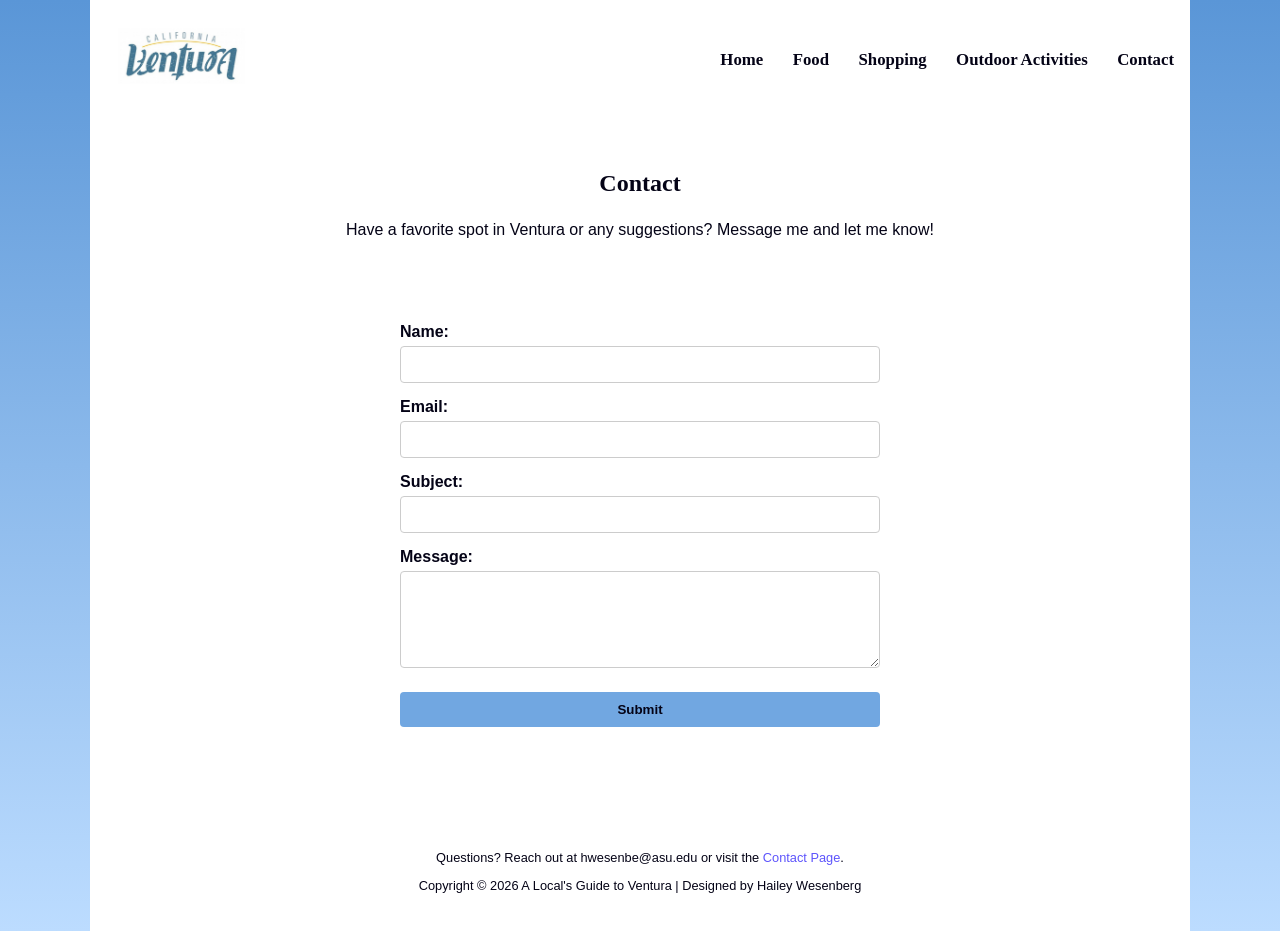
<file: contact.html>
<!DOCTYPE html>
<html lang="en">
<head>
    <meta charset="UTF-8">
    <title>A Local's Guide to Ventura | Contact</title>
    <meta name="viewport" content="width=device-width, initial-scale=1.0">
    <meta name="description" content="Contact A Local's Guide to Ventura. Send questions, suggestions, or recommendations through the contact form.">
    <meta name="keywords" content="Contact Ventura guide, Ventura local recommendations">
    <meta name="author" content="Hailey Wesenberg">
    <link rel="stylesheet" type="text/css" href="styles.css">
<script async src="https://www.googletagmanager.com/gtag/js?id=G-YE1SE7E9MG"></script>
<script>
  window.dataLayer = window.dataLayer || [];
  function gtag(){dataLayer.push(arguments);}
  gtag('js', new Date());

  gtag('config', 'G-YE1SE7E9MG');
</script>
</head>

<body>

<div id="wrapper">

<header>
     <h1>
        <img src="logo.jpg" alt="A Local's Guide to Ventura Logo">
    </h1>
    <nav>
        <ul>
            <li><a href="index.html">Home</a></li>
            <li><a href="food.html">Food</a></li>
            <li><a href="shopping.html">Shopping</a></li>
            <li><a href="outdooractivities.html">Outdoor Activities</a></li>
            <li><a href="contact.html">Contact</a></li>
        </ul>
    </nav>
</header>
    <main>

    <h2 class="page-title">Contact</h2>
    <p class="intro">
        Have a favorite spot in Ventura or any suggestions? Message me and let me know!
    </p>
    <form class="contact-form" action="#" method="post">

        <label for="name">Name:</label>
        <input type="text" id="name" name="name" required>

        <label for="email">Email:</label>
        <input type="email" id="email" name="email" required>

        <label for="subject">Subject:</label>
        <input type="text" id="subject" name="subject">

        <label for="message">Message:</label>
        <textarea id="message" name="message" rows="5" required></textarea>

        <input type="submit" value="Submit">
    </form>
</main>
        <footer>
            <p>
                Questions? Reach out at hwesenbe@asu.edu or visit the <a href="contact.html">Contact Page</a>.
            </p>
            <p>Copyright &copy; 2026 A Local's Guide to Ventura | Designed by Hailey Wesenberg</p>
        </footer>
        </div>
    </body>
</html>
</file>
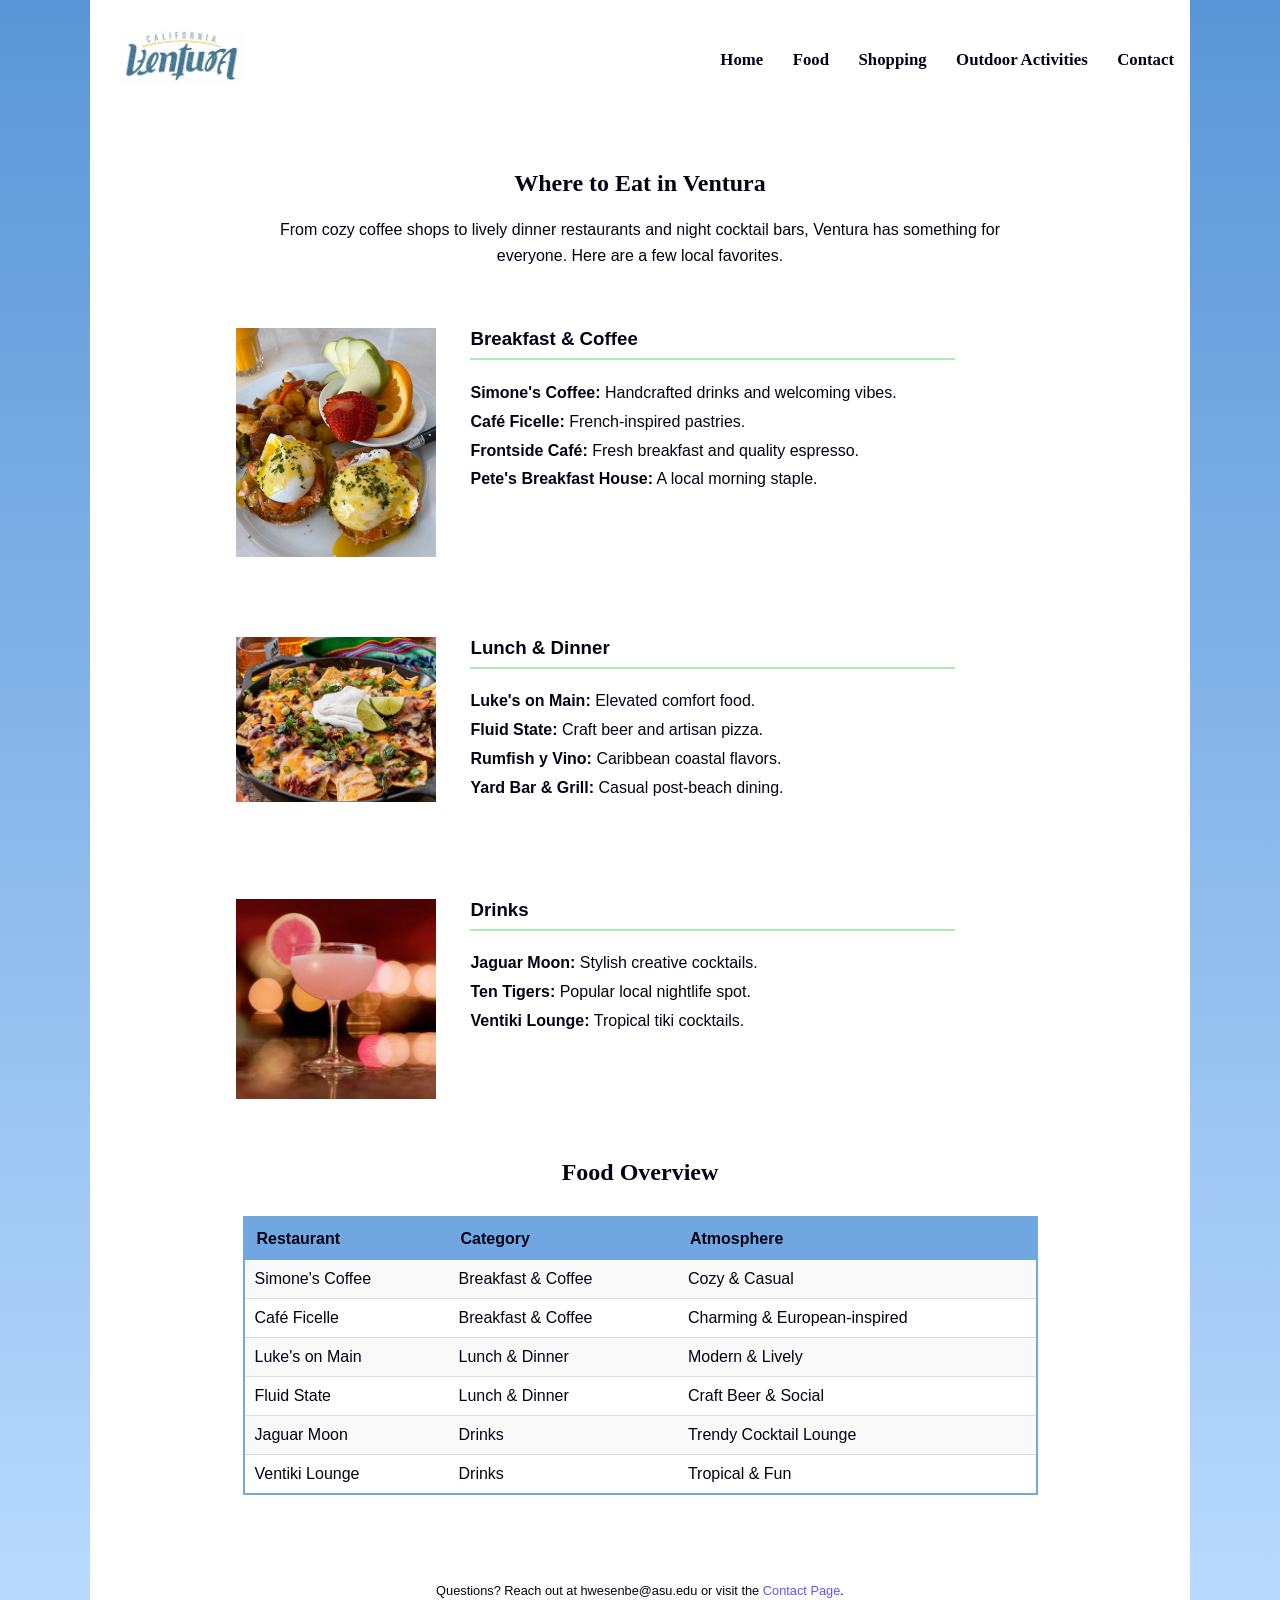
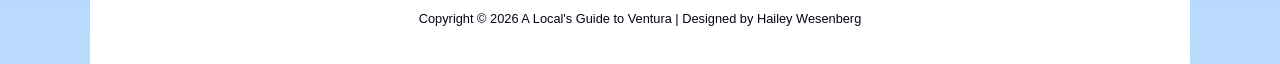
<file: food.html>
<!DOCTYPE html>
<html lang="en">
<head>
    <meta charset="UTF-8">
    <title>A Local's Guide to Ventura | Food</title>
    <meta name="description" content="Explore the best breakfast, lunch, dinner, and coffee spots in Ventura, California. A guide to local favorites and hidden gems.">
    <meta name="keywords" content="Ventura restaurants, Ventura coffee, Ventura breakfast, Ventura dining">
    <meta name="author" content="Hailey Wesenberg">
    <meta name="viewport" content="width=device-width, initial-scale=1.0">
    <link rel="stylesheet" type="text/css" href="styles.css">
<script async src="https://www.googletagmanager.com/gtag/js?id=G-YE1SE7E9MG"></script>
<script>
  window.dataLayer = window.dataLayer || [];
  function gtag(){dataLayer.push(arguments);}
  gtag('js', new Date());

  gtag('config', 'G-YE1SE7E9MG');
</script>
</head>
<body>
<div id="wrapper">
<header>
     <h1>
        <img src="logo.jpg" alt="A Local's Guide to Ventura Logo">
    </h1>
    <nav>
        <ul>
            <li><a href="index.html">Home</a></li>
            <li><a href="food.html">Food</a></li>
            <li><a href="shopping.html">Shopping</a></li>
            <li><a href="outdooractivities.html">Outdoor Activities</a></li>
            <li><a href="contact.html">Contact</a></li>
        </ul>
    </nav>
</header>

<main>
    <h2>Where to Eat in Ventura</h2>

    <p class="intro">
        From cozy coffee shops to lively dinner restaurants and night cocktail
        bars, Ventura has something for everyone. Here are a few local favorites.
    </p>

    <section class="food-row">
        <img src="breakfast.jpg" alt="Breakfast and coffee in Ventura">

        <div class="food-text">
            <h3>Breakfast & Coffee</h3>
            <ul>
                <li><strong>Simone's Coffee:</strong> Handcrafted drinks and welcoming vibes.</li>
                <li><strong>Café Ficelle:</strong> French-inspired pastries.</li>
                <li><strong>Frontside Café:</strong> Fresh breakfast and quality espresso.</li>
                <li><strong>Pete's Breakfast House:</strong> A local morning staple.</li>
            </ul>
        </div>
    </section>

    <section class="food-row">
        <img src="lunch.jpg" alt="Lunch and dinner in Ventura">

        <div class="food-text">
            <h3>Lunch & Dinner</h3>
            <ul>
                <li><strong>Luke's on Main:</strong> Elevated comfort food.</li>
                <li><strong>Fluid State:</strong> Craft beer and artisan pizza.</li>
                <li><strong>Rumfish y Vino:</strong> Caribbean coastal flavors.</li>
                <li><strong>Yard Bar & Grill:</strong> Casual post-beach dining.</li>
            </ul>
        </div>
    </section>

    <section class="food-row">
        <img src="drinks.jpg" alt="Ventura cocktail bars">

        <div class="food-text">
            <h3>Drinks</h3>
            <ul>
                <li><strong>Jaguar Moon:</strong> Stylish creative cocktails.</li>
                <li><strong>Ten Tigers:</strong> Popular local nightlife spot.</li>
                <li><strong>Ventiki Lounge:</strong> Tropical tiki cocktails.</li>
            </ul>
        </div>
    </section>

        <h3 class="table-title">Food Overview</h3>
    <table>
        <tr>
            <th>Restaurant</th>
            <th>Category</th>
            <th>Atmosphere</th>
        </tr>
        <tr>
            <td>Simone's Coffee</td>
            <td>Breakfast & Coffee</td>
            <td>Cozy & Casual</td>
        </tr>
        <tr>
            <td>Café Ficelle</td>
            <td>Breakfast & Coffee</td>
            <td>Charming & European-inspired</td>
        </tr>
        <tr>
            <td>Luke's on Main</td>
            <td>Lunch & Dinner</td>
            <td>Modern & Lively</td>
        </tr>
        <tr>
            <td>Fluid State</td>
            <td>Lunch & Dinner</td>
            <td>Craft Beer & Social</td>
        </tr>
        <tr>
            <td>Jaguar Moon</td>
            <td>Drinks</td>
            <td>Trendy Cocktail Lounge</td>
        </tr>
        <tr>
            <td>Ventiki Lounge</td>
            <td>Drinks</td>
            <td>Tropical & Fun</td>
        </tr>
    </table>
    </main>
        <footer>
            <p>
                Questions? Reach out at hwesenbe@asu.edu or visit the <a href="contact.html">Contact Page</a>.
            </p>
            <p>Copyright &copy; 2026 A Local's Guide to Ventura | Designed by Hailey Wesenberg</p>
        </footer>
    </div> 
    </body>
</html>
</file>
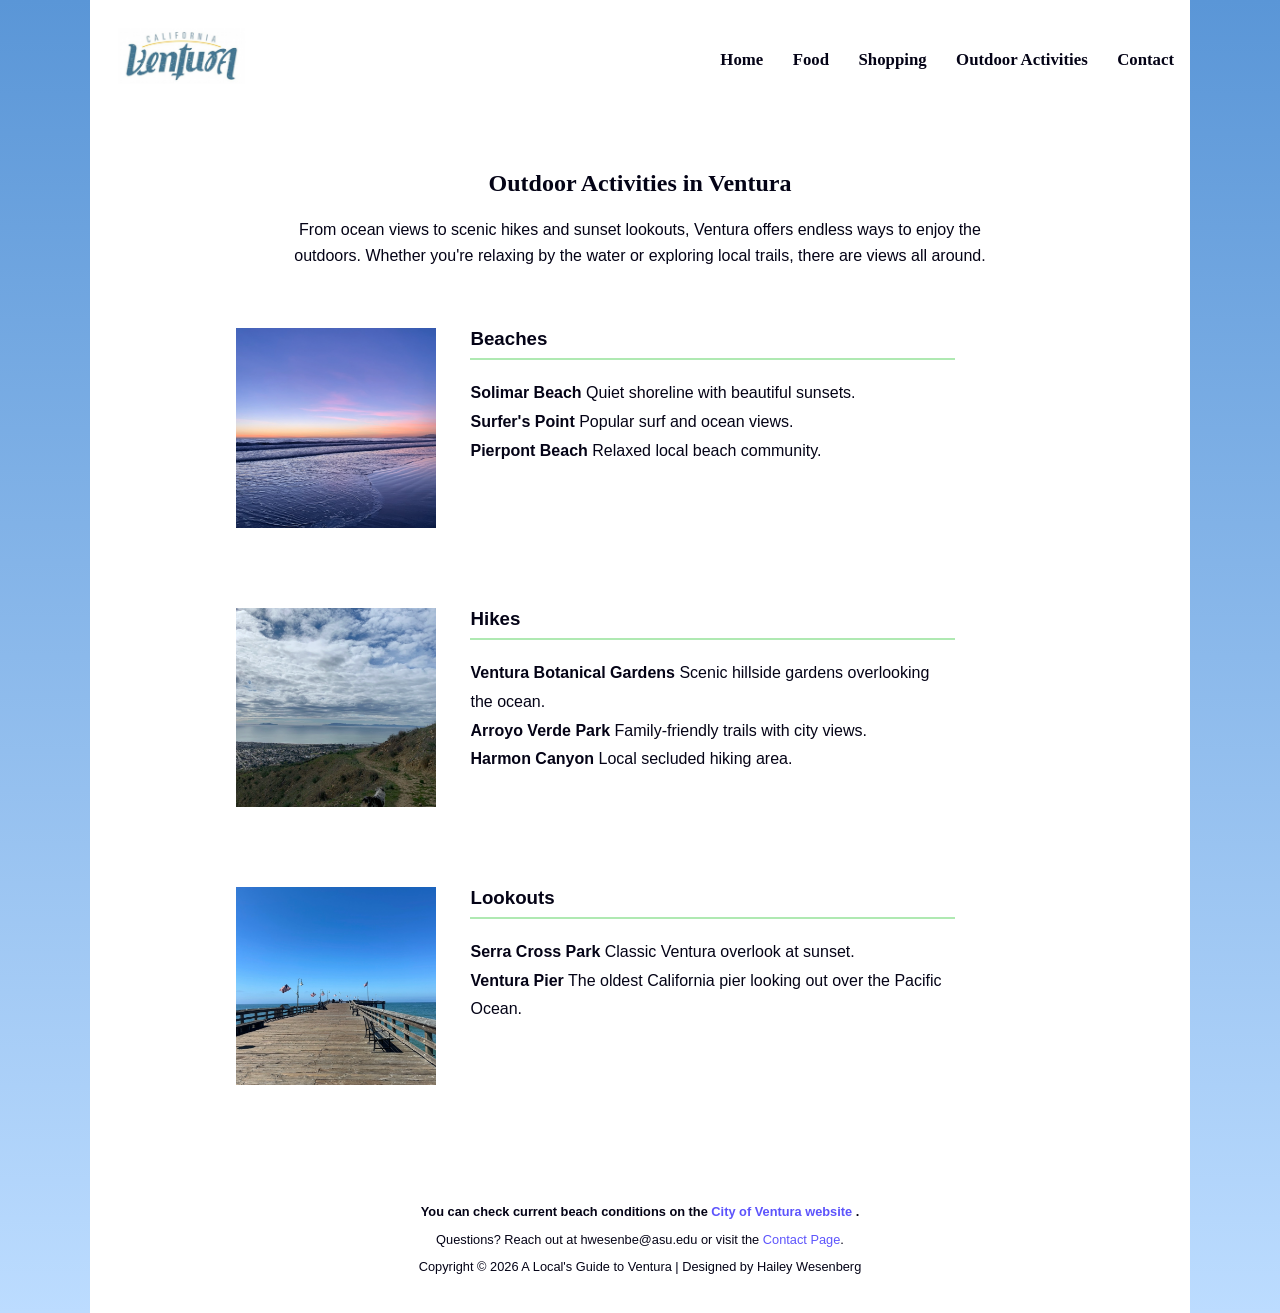
<file: outdooractivities.html>
<!DOCTYPE html>
<html lang="en">
<head>
    <meta charset="UTF-8">
    <title>A Local's Guide to Ventura | Outdoor Activities</title>
    <meta name="viewport" content="width=device-width, initial-scale=1.0">
    <meta name="description" content="Experience Ventura's beaches, hiking trails, and scenic lookouts. A local guide to outdoor activities in Ventura, California.">
    <meta name="keywords" content="Ventura beaches, Ventura hiking, Ventura lookouts, Ventura outdoor activities">
    <meta name="author" content="Hailey Wesenberg">
    <link rel="stylesheet" type="text/css" href="styles.css">
<script async src="https://www.googletagmanager.com/gtag/js?id=G-YE1SE7E9MG"></script>
<script>
  window.dataLayer = window.dataLayer || [];
  function gtag(){dataLayer.push(arguments);}
  gtag('js', new Date());

  gtag('config', 'G-YE1SE7E9MG');
</script>
</head>

<body>

<div id="wrapper">

<header>
     <h1>
        <img src="logo.jpg" alt="A Local's Guide to Ventura Logo">
    </h1>
    <nav>
        <ul>
            <li><a href="index.html">Home</a></li>
            <li><a href="food.html">Food</a></li>
            <li><a href="shopping.html">Shopping</a></li>
            <li><a href="outdooractivities.html">Outdoor Activities</a></li>
            <li><a href="contact.html">Contact</a></li>
        </ul>
    </nav>
</header>
<main>

    <h2>Outdoor Activities in Ventura</h2>

    <p class="intro">
        From ocean views to scenic hikes and sunset lookouts, Ventura offers
        endless ways to enjoy the outdoors. Whether you're relaxing by the water
        or exploring local trails, there are views all around.
    </p>

    <section class="food-row">
        <img src="beach.jpg" alt="Ventura beaches">

        <div class="food-text">
            <h3>Beaches</h3>
            <ul>
                <li><strong>Solimar Beach</strong> Quiet shoreline with beautiful sunsets.</li>
                <li><strong>Surfer's Point</strong> Popular surf and ocean views.</li>
                <li><strong>Pierpont Beach</strong> Relaxed local beach community.</li>
            </ul>
        </div>
    </section>

    <section class="food-row">
        <img src="hike.jpg" alt="Ventura hiking trails">

        <div class="food-text">
            <h3>Hikes</h3>
            <ul>
                <li><strong>Ventura Botanical Gardens</strong> Scenic hillside gardens overlooking the ocean.</li>
                <li><strong>Arroyo Verde Park</strong> Family-friendly trails with city views.</li>
                <li><strong>Harmon Canyon</strong> Local secluded hiking area.</li>
            </ul>
        </div>
    </section>

    <section class="food-row">
        <img src="lookout.jpg" alt="Ventura scenic lookouts">
        <div class="food-text">
            <h3>Lookouts</h3>
            <ul>
                <li><strong>Serra Cross Park</strong> Classic Ventura overlook at sunset.</li>
                <li><strong>Ventura Pier</strong> The oldest California pier looking out over the Pacific Ocean.</li>
            </ul>
        </div>
    </section>
</main>
        <footer>
            <p class="beach-link">
                 You can check current beach conditions on the 
                <a href="https://www.cityofventura.ca.gov/" target="_blank">
                City of Ventura website
                </a>.
            </p>
            <p>
                Questions? Reach out at hwesenbe@asu.edu or visit the <a href="contact.html">Contact Page</a>.
            </p>
            <p>Copyright &copy; 2026 A Local's Guide to Ventura | Designed by Hailey Wesenberg</p>
        </footer>
        </div>
    </body>
</html>
</file>
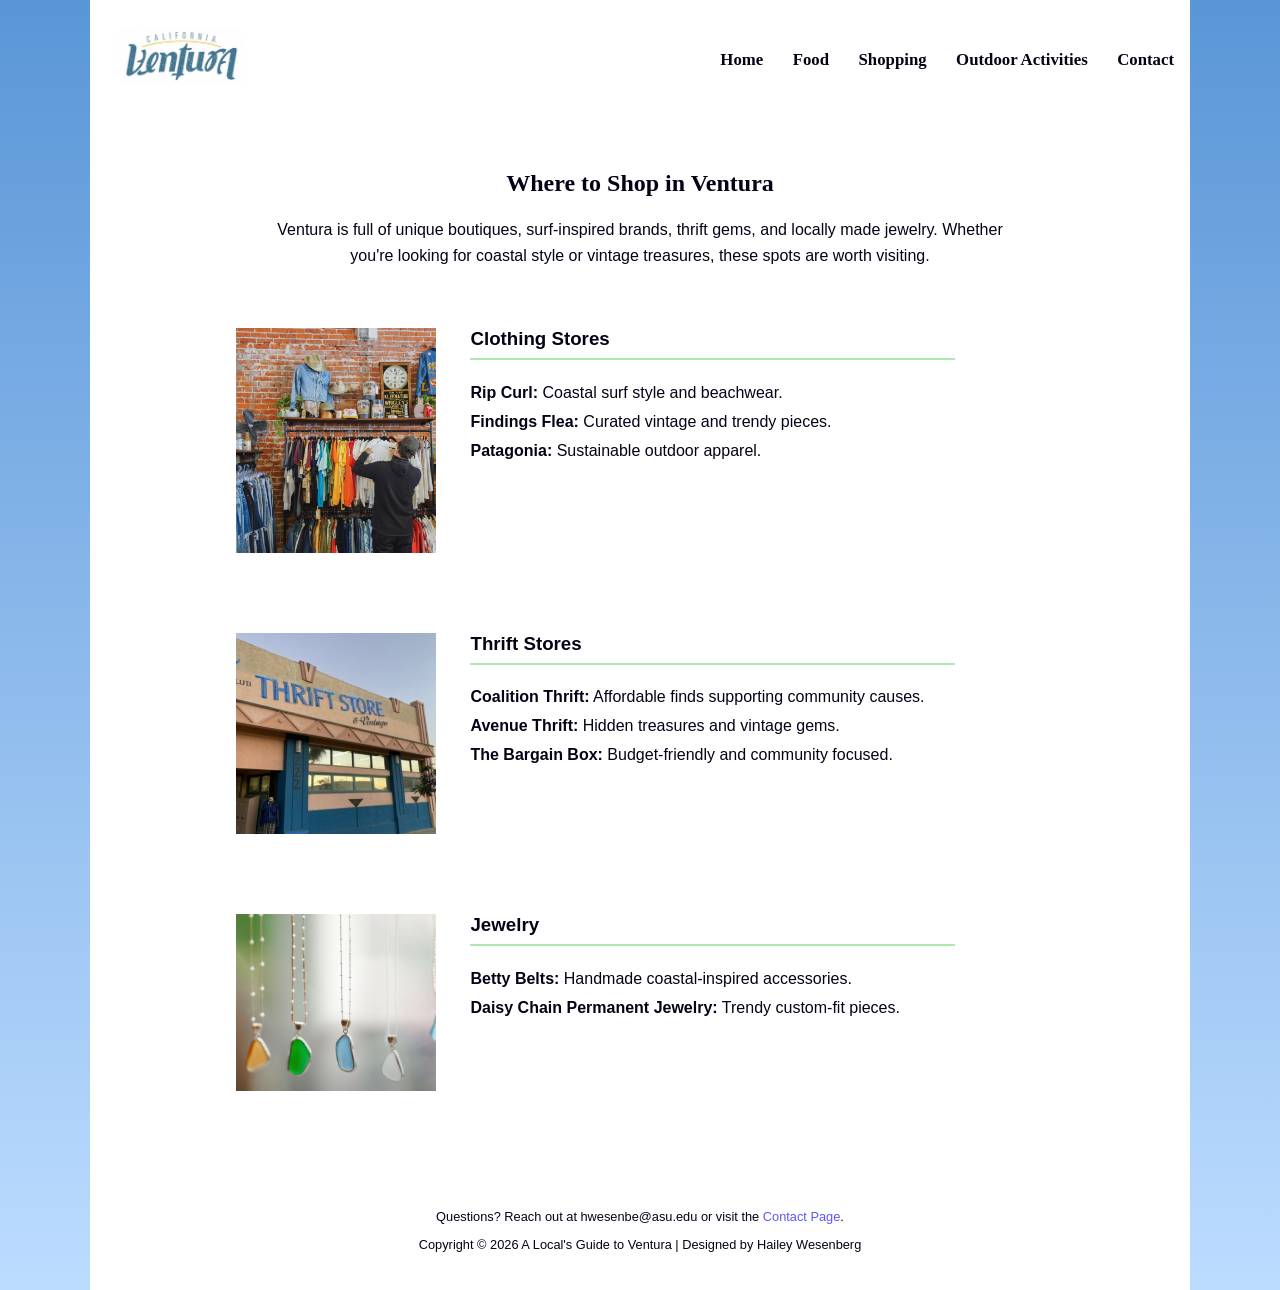
<file: shopping.html>
<!DOCTYPE html>
<html lang="en">
<head>
    <meta charset="UTF-8">
    <title>A Local's Guide to Ventura | Shopping</title>
    <meta name="viewport" content="width=device-width, initial-scale=1.0">
    <meta name="description" content="Shop local in Ventura, California. Discover clothing boutiques, thrift stores, and unique jewelry shops loved by locals.">
    <meta name="keywords" content="Ventura shopping, Ventura thrift stores, Ventura clothing boutiques, Ventura jewelry">
    <meta name="author" content="Hailey Wesenberg">
    <link rel="stylesheet" type="text/css" href="styles.css">
<script async src="https://www.googletagmanager.com/gtag/js?id=G-YE1SE7E9MG"></script>
<script>
  window.dataLayer = window.dataLayer || [];
  function gtag(){dataLayer.push(arguments);}
  gtag('js', new Date());

  gtag('config', 'G-YE1SE7E9MG');
</script>
</head>

<body>

<div id="wrapper">

<header>
     <h1>
        <img src="logo.jpg" alt="A Local's Guide to Ventura Logo">
    </h1>
    <nav>
        <ul>
            <li><a href="index.html">Home</a></li>
            <li><a href="food.html">Food</a></li>
            <li><a href="shopping.html">Shopping</a></li>
            <li><a href="outdooractivities.html">Outdoor Activities</a></li>
            <li><a href="contact.html">Contact</a></li>
        </ul>
    </nav>
</header>
<main>

    <h2>Where to Shop in Ventura</h2>

    <p class="intro">
        Ventura is full of unique boutiques, surf-inspired brands, thrift gems,
        and locally made jewelry. Whether you're looking for coastal style or
        vintage treasures, these spots are worth visiting.
    </p>

    <section class="food-row">
        <img src="clothing.jpg" alt="Clothing stores in Ventura">

        <div class="food-text">
            <h3>Clothing Stores</h3>
            <ul>
                <li><strong>Rip Curl:</strong> Coastal surf style and beachwear.</li>
                <li><strong>Findings Flea:</strong> Curated vintage and trendy pieces.</li>
                <li><strong>Patagonia:</strong> Sustainable outdoor apparel.</li>
            </ul>
        </div>
    </section>

    <section class="food-row">
        <img src="thrift.jpg" alt="Thrift shopping in Ventura">

        <div class="food-text">
            <h3>Thrift Stores</h3>
            <ul>
                <li><strong>Coalition Thrift:</strong> Affordable finds supporting community causes.</li>
                <li><strong>Avenue Thrift:</strong> Hidden treasures and vintage gems.</li>
                <li><strong>The Bargain Box:</strong> Budget-friendly and community focused.</li>
            </ul>
        </div>
    </section>

    <section class="food-row">
        <img src="jewelry.jpg" alt="Local jewelry in Ventura">

        <div class="food-text">
            <h3>Jewelry</h3>
            <ul>
                <li><strong>Betty Belts:</strong> Handmade coastal-inspired accessories.</li>
                <li><strong>Daisy Chain Permanent Jewelry:</strong> Trendy custom-fit pieces.</li>
            </ul>
        </div>
    </section>

    </main>
        <footer>
            <p>
                Questions? Reach out at hwesenbe@asu.edu or visit the <a href="contact.html">Contact Page</a>.
            </p>
            <p>Copyright &copy; 2026 A Local's Guide to Ventura | Designed by Hailey Wesenberg</p>
        </footer>
    </div>
    </body>
</html>
</file>
<file: styles.css>
* {
    box-sizing: border-box;
}
body {
    background: linear-gradient(to bottom, #5a96d7, #bcdcff);
    color: #040316;
    font-family: Arial, Helvetica, sans-serif;
    margin: 0;
}
#wrapper {
    width: 90%;
    margin: auto;
    background-color: #FFFFFF;
}
img {
    max-width: 100%;   
    height: auto;
}
header {
    background-color: #FFFFFF;
    padding: 1em;
    display: flex;
    align-items: center;
    justify-content: flex-start;
}
header img {
    height: 80px;
}
h1 {
    margin: 0;
}
h2 {
    font-family:Georgia, 'Times New Roman', Times, serif;
}
nav {
    margin-left: auto;
}
nav ul {
    list-style-type: none;
    margin: 0;
    padding: 0;
}
nav li {
    display: inline-block;
    margin-left: 25px;
}
nav a {
    text-decoration: none;
    font-family: Georgia, "Times New Roman", serif;
    font-size: 1.05em;
    font-weight: bold;
    color: #040316;
    padding: 6px 0;
    border-bottom: 2px solid transparent;
    transition: all 0.3s ease;
}
nav a:hover {
    color: #5d54fc;
    border-bottom: 2px solid #5d54fc;
}
#hero {
    background-image: url(ventura.jpg);
    background-repeat: no-repeat;
    background-size: cover;
    background-position: center;
    height: 400px;
    text-align: center;
    padding-top: 120px;
    color: #FFFFFF;
}
#hero h2 {
    font-size: 2em;
}
.about {
    width: 60%;
    margin: 1.5em auto;
    text-align: center;
    font-family: Georgia, "Times New Roman", serif;
    font-size: 1.2em;
    line-height: 1.6em;
}
.flow {
    display: flex;
}
.card {
    flex: 1;
    margin: 1em;
    text-decoration: none;
    color: #040316;
}
.card:hover section {
    background-color: #16b4e9;
    color: #FFFFFF;
}
section {
    padding: 1em;
}
section img {
    width: 100%;
    height: auto;
}
footer {
    text-align: center;
    padding: 2em;
    font-size: 80%;
}
main {
    padding: 20px;
}
main h2 {
    text-align: center;
    margin-top: 30px;
}
table {
    width: 75%;
    margin: 30px auto;
    border-collapse: collapse;
    background-color: #FFFFFF;
    border: 2px solid #73a6e4;
}
.table-title {
    text-align: center;
    margin-top: 40px;
    font-family: Georgia, "Times New Roman", serif;
    font-size: 1.5em;
    color: #040316;
}
th {
    background-color: #71a7e1;
    color: #040316;
    padding: 12px;
    text-align: left;
}
td {
    padding: 10px;
    border-bottom: 1px solid #ddd;
}
tr:nth-child(even) {
    background-color: #f9f9f9;
}

tr:hover {
    background-color: #6397ff;
}
.page-title {
    text-align: center;
    margin-top: 30px;
}
.intro {
    width: 70%;
    margin: 20px auto 40px auto;
    text-align: center;
    line-height: 1.6em;
}
.food-row {
    width: 80%;
    margin: 40px auto;
    background-color: #FFFFFF;
    padding: 20px;
}
.food-row img {
    width: 200px;
    display: inline-block;
    vertical-align: top;
    margin-right: 30px;
}
.food-text {
    display: inline-block;
    width: 60%;
    vertical-align: top;
}
.food-text h3 {
    margin-top: 0;
    border-bottom: 2px solid #afe9b2;
    padding-bottom: 8px;
}
.food-text ul {
    list-style-type: none;
    padding-left: 0;
    line-height: 1.8em;
    margin-top: 10px;
}
.home-video {
    width: 80%;
    margin: 60px auto;
    text-align: center;
}
.home-video video {
    width: 100%;
    max-width: 900px;
    height: auto;
    margin-top: 20px;
    border-radius: 8px;
}
.contact-form {
    width: 50%;
    margin: 40px auto;
    background-color: #FFFFFF;
    padding: 25px;
    border-radius: 8px;
}
.contact-form label {
    display: block;
    margin-top: 15px;
    font-weight: bold;
}
.contact-form input,
.contact-form textarea {
    width: 100%;
    padding: 10px;
    margin-top: 5px;
    border: 1px solid #ccc;
    border-radius: 4px;
}
.contact-form input[type="submit"] {
    margin-top: 20px;
    background-color: #71a7e1;
    color: #040316;
    border: none;
    cursor: pointer;
    font-weight: bold;
    transition: 0.3s ease;
}
.contact-form input[type="submit"]:hover {
    background-color: #5d54fc;
    color: #FFFFFF;
}
a {
    color: #5d54fc;
    text-decoration: none;
}
a:hover {
    text-decoration: underline;
}
.beach-link {
    font-weight: bold;
}
@media (min-width: 1240px) {
    #wrapper {
        width: 1100px;
    }
}
@media (max-width: 900px) {
    nav ul {
        text-align: center;
    }
    nav li {
        display: block;
        margin: 12px 0;
    }
    .flow {
        flex-direction: column;
        align-items: center;
    }
    .card {
        width: 90%;
    }
    .food-row {
        width: 90%;
        text-align: center;
    }
    .food-row img {
        display: block;
        width: 100%;
        max-width: 350px;
        margin: 0 auto 20px auto;
    }
    .food-text {
        display: block;
        width: 100%;
    }
    .about {
        width: 85%;
    }
    .intro {
        width: 85%;
    }
}
@media (max-width: 600px) {
    #hero {
        height: 250px;
        padding-top: 60px;
    }
    #hero h2 {
        font-size: 1.4em;
    }
    .about {
        width: 90%;
        font-size: 1em;
    }
    table {
        width: 100%;
        font-size: 0.9em;
    }
    .contact-form {
        width: 90%;
    }
}
</file>
